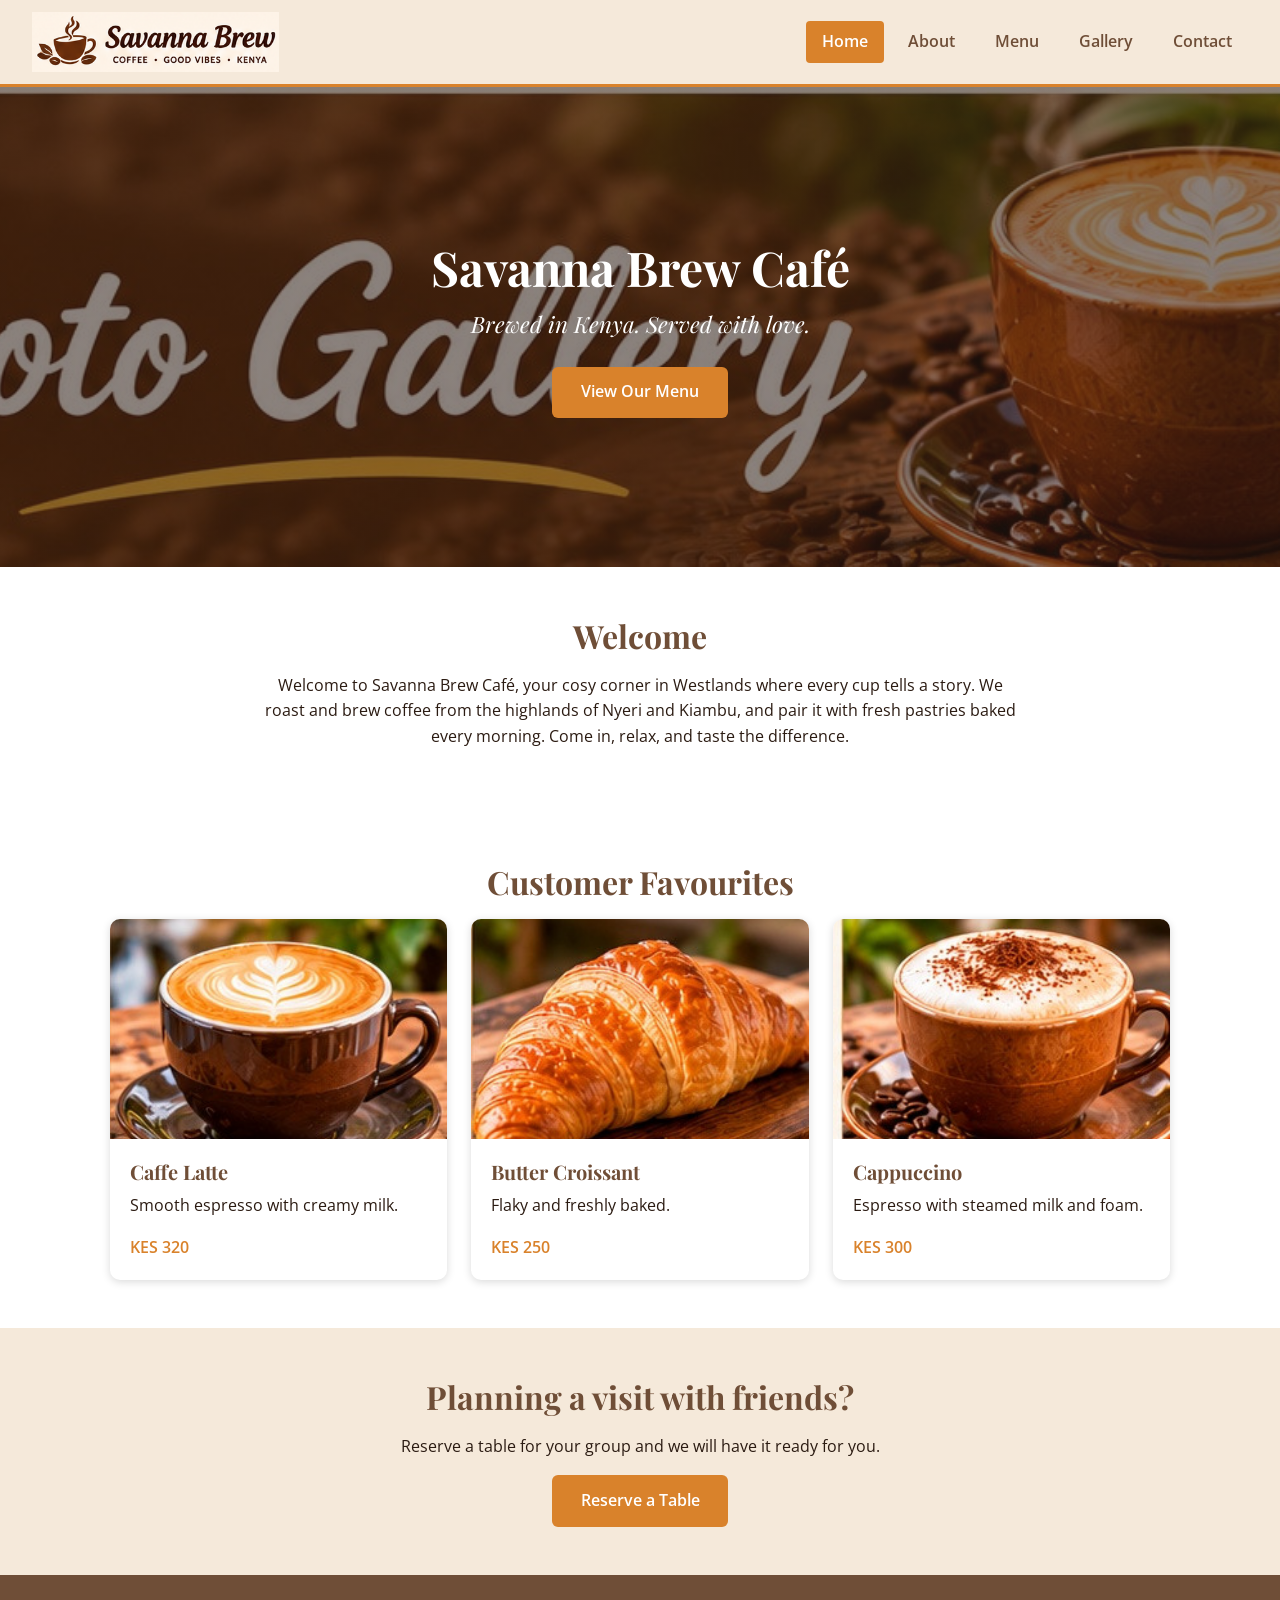
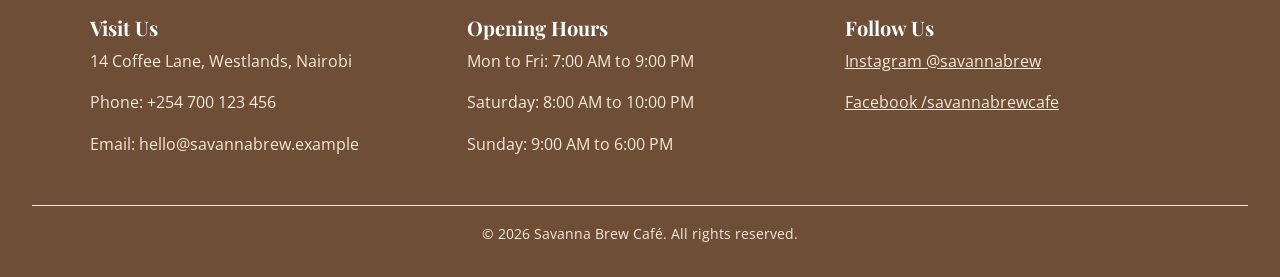
<file: index.html>
<!DOCTYPE html>
<html lang="en">
<head>
    <meta charset="UTF-8">
    <meta name="viewport" content="width=device-width, initial-scale=1.0">
    <title>Savanna Brew Café | Home</title>
    <link rel="preconnect" href="https://fonts.googleapis.com">
    <link rel="preconnect" href="https://fonts.gstatic.com" crossorigin>
    <link href="https://fonts.googleapis.com/css2?family=Open+Sans:wght@400;600&family=Playfair+Display:wght@600;700&display=swap" rel="stylesheet">
    <link rel="stylesheet" href="css/style.css">
</head>
<body>

    <!-- ===== HEADER & NAVIGATION (identical on every page) ===== -->
    <header class="site-header">
        <a href="index.html" class="logo">
            <img src="images/savanna-brew-logo.png" alt="Savanna Brew Café logo">
        </a>
        <nav class="main-nav" aria-label="Main navigation">
            <ul>
                <li><a href="index.html" class="active" aria-current="page">Home</a></li>
                <li><a href="about.html">About</a></li>
                <li><a href="menu.html">Menu</a></li>
                <li><a href="gallery.html">Gallery</a></li>
                <li><a href="contact.html">Contact</a></li>
            </ul>
        </nav>
    </header>

    <main>
        <!-- ===== HERO ===== -->
        <section class="hero">
            <div class="hero-content">
                <h1>Savanna Brew Café</h1>
                <p class="tagline">Brewed in Kenya. Served with love.</p>
                <a href="menu.html" class="btn">View Our Menu</a>
            </div>
        </section>

        <!-- ===== WELCOME ===== -->
        <section class="welcome container">
            <h2>Welcome</h2>
            <p>Welcome to Savanna Brew Café, your cosy corner in Westlands where every cup tells a story. We roast and brew coffee from the highlands of Nyeri and Kiambu, and pair it with fresh pastries baked every morning. Come in, relax, and taste the difference.</p>
        </section>

        <!-- ===== FAVOURITES ===== -->
        <section class="favourites container">
            <h2>Customer Favourites</h2>
            <div class="card-row">
                <article class="card">
                    <img src="images/latte.jpg" alt="A creamy caffe latte in a white cup">
                    <div class="card-body">
                        <h3>Caffe Latte</h3>
                        <p>Smooth espresso with creamy milk.</p>
                        <p class="price">KES 320</p>
                    </div>
                </article>
                <article class="card">
                    <img src="images/croissant.jpg" alt="A flaky butter croissant on a plate">
                    <div class="card-body">
                        <h3>Butter Croissant</h3>
                        <p>Flaky and freshly baked.</p>
                        <p class="price">KES 250</p>
                    </div>
                </article>
                <article class="card">
                    <img src="images/cappuccino.jpg" alt="A cappuccino topped with steamed milk foam">
                    <div class="card-body">
                        <h3>Cappuccino</h3>
                        <p>Espresso with steamed milk and foam.</p>
                        <p class="price">KES 300</p>
                    </div>
                </article>
            </div>
        </section>

        <!-- ===== CALL TO ACTION ===== -->
        <section class="cta">
            <h2>Planning a visit with friends?</h2>
            <p>Reserve a table for your group and we will have it ready for you.</p>
            <a href="contact.html" class="btn">Reserve a Table</a>
        </section>
    </main>

    <!-- ===== FOOTER (identical on every page) ===== -->
    <footer class="site-footer">
        <div class="footer-columns">
            <div>
                <h3>Visit Us</h3>
                <p>14 Coffee Lane, Westlands, Nairobi</p>
                <p>Phone: +254 700 123 456</p>
                <p>Email: hello@savannabrew.example</p>
            </div>
            <div>
                <h3>Opening Hours</h3>
                <p>Mon to Fri: 7:00 AM to 9:00 PM</p>
                <p>Saturday: 8:00 AM to 10:00 PM</p>
                <p>Sunday: 9:00 AM to 6:00 PM</p>
            </div>
            <div>
                <h3>Follow Us</h3>
                <p><a href="https://www.instagram.com/savannabrew" target="_blank" rel="noopener">Instagram @savannabrew</a></p>
                <p><a href="https://www.facebook.com/savannabrewcafe" target="_blank" rel="noopener">Facebook /savannabrewcafe</a></p>
            </div>
        </div>
        <p class="copyright">&copy; 2026 Savanna Brew Café. All rights reserved.</p>
    </footer>

</body>
</html>
</file>
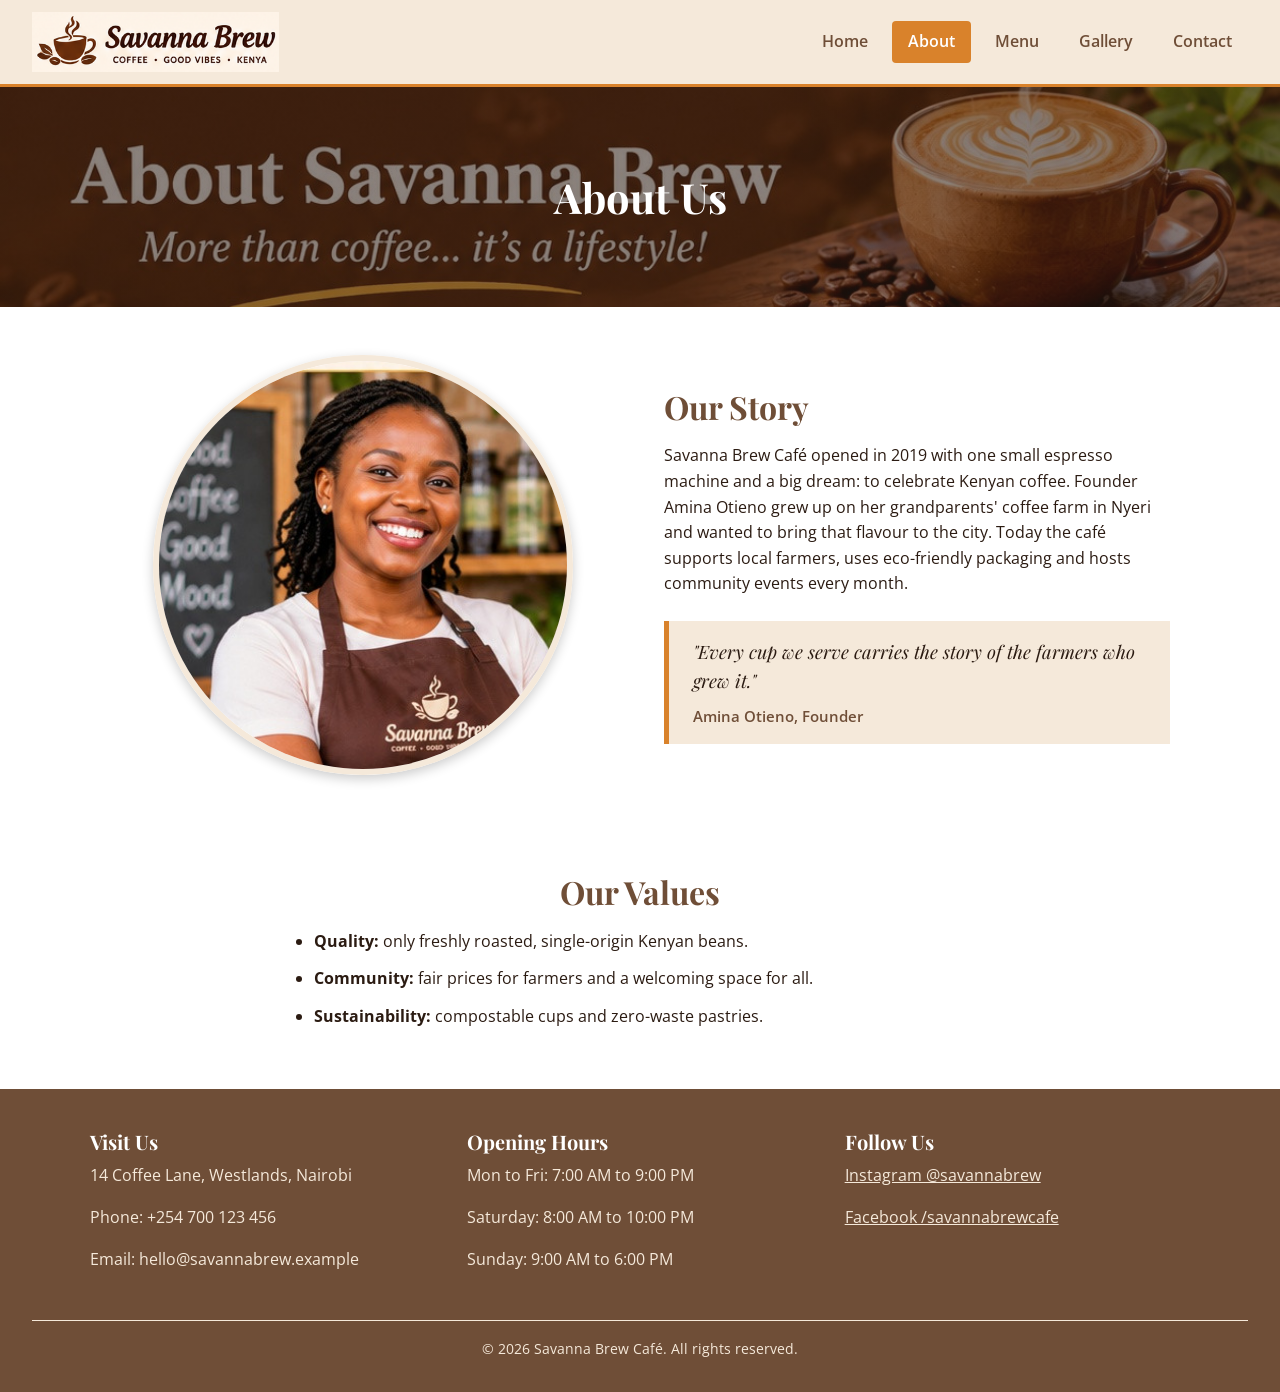
<file: about.html>
<!DOCTYPE html>
<html lang="en">
<head>
    <meta charset="UTF-8">
    <meta name="viewport" content="width=device-width, initial-scale=1.0">
    <title>Savanna Brew Café | About Us</title>
    <link rel="preconnect" href="https://fonts.googleapis.com">
    <link rel="preconnect" href="https://fonts.gstatic.com" crossorigin>
    <link href="https://fonts.googleapis.com/css2?family=Open+Sans:wght@400;600&family=Playfair+Display:wght@600;700&display=swap" rel="stylesheet">
    <link rel="stylesheet" href="css/style.css">
</head>
<body>

    <!-- ===== HEADER & NAVIGATION (identical on every page) ===== -->
    <header class="site-header">
        <a href="index.html" class="logo">
            <img src="images/savanna-brew-logo.png" alt="Savanna Brew Café logo">
        </a>
        <nav class="main-nav" aria-label="Main navigation">
            <ul>
                <li><a href="index.html">Home</a></li>
                <li><a href="about.html" class="active" aria-current="page">About</a></li>
                <li><a href="menu.html">Menu</a></li>
                <li><a href="gallery.html">Gallery</a></li>
                <li><a href="contact.html">Contact</a></li>
            </ul>
        </nav>
    </header>

    <main>
        <!-- ===== PAGE BANNER ===== -->
        <section class="page-banner banner-about">
            <h1>About Us</h1>
        </section>

        <!-- ===== OUR STORY (two columns) ===== -->
        <section class="about-story container">
            <div class="about-image">
                <img src="images/founder-portrait.jpg" alt="Amina Otieno, founder of Savanna Brew Café, smiling behind the counter">
            </div>
            <div class="about-text">
                <h2>Our Story</h2>
                <p>Savanna Brew Café opened in 2019 with one small espresso machine and a big dream: to celebrate Kenyan coffee. Founder Amina Otieno grew up on her grandparents' coffee farm in Nyeri and wanted to bring that flavour to the city. Today the café supports local farmers, uses eco-friendly packaging and hosts community events every month.</p>
                <blockquote>
                    "Every cup we serve carries the story of the farmers who grew it."
                    <cite>Amina Otieno, Founder</cite>
                </blockquote>
            </div>
        </section>

        <!-- ===== OUR VALUES ===== -->
        <section class="values container">
            <h2>Our Values</h2>
            <ul class="values-list">
                <li><strong>Quality:</strong> only freshly roasted, single-origin Kenyan beans.</li>
                <li><strong>Community:</strong> fair prices for farmers and a welcoming space for all.</li>
                <li><strong>Sustainability:</strong> compostable cups and zero-waste pastries.</li>
            </ul>
        </section>
    </main>

    <!-- ===== FOOTER (identical on every page) ===== -->
    <footer class="site-footer">
        <div class="footer-columns">
            <div>
                <h3>Visit Us</h3>
                <p>14 Coffee Lane, Westlands, Nairobi</p>
                <p>Phone: +254 700 123 456</p>
                <p>Email: hello@savannabrew.example</p>
            </div>
            <div>
                <h3>Opening Hours</h3>
                <p>Mon to Fri: 7:00 AM to 9:00 PM</p>
                <p>Saturday: 8:00 AM to 10:00 PM</p>
                <p>Sunday: 9:00 AM to 6:00 PM</p>
            </div>
            <div>
                <h3>Follow Us</h3>
                <p><a href="https://www.instagram.com/savannabrew" target="_blank" rel="noopener">Instagram @savannabrew</a></p>
                <p><a href="https://www.facebook.com/savannabrewcafe" target="_blank" rel="noopener">Facebook /savannabrewcafe</a></p>
            </div>
        </div>
        <p class="copyright">&copy; 2026 Savanna Brew Café. All rights reserved.</p>
    </footer>

</body>
</html>
</file>
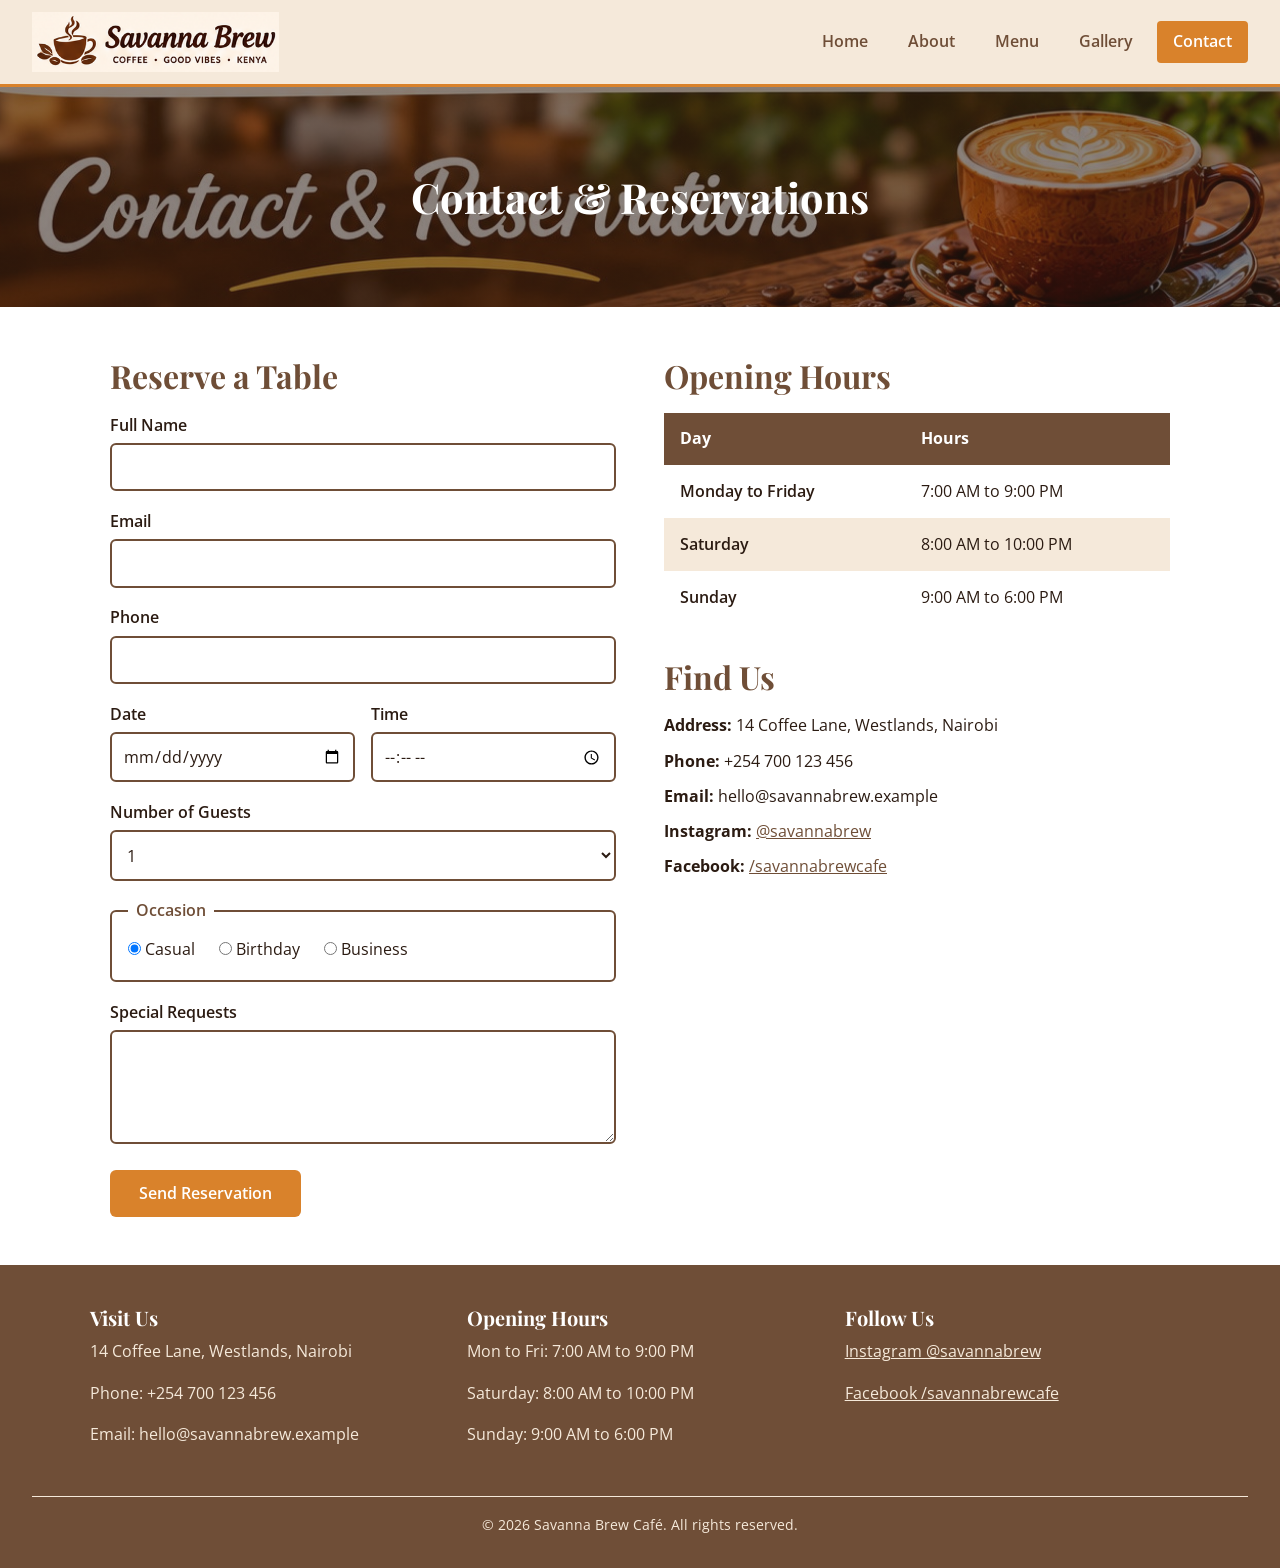
<file: contact.html>
<!DOCTYPE html>
<html lang="en">
<head>
    <meta charset="UTF-8">
    <meta name="viewport" content="width=device-width, initial-scale=1.0">
    <title>Savanna Brew Café | Contact &amp; Reservations</title>
    <link rel="preconnect" href="https://fonts.googleapis.com">
    <link rel="preconnect" href="https://fonts.gstatic.com" crossorigin>
    <link href="https://fonts.googleapis.com/css2?family=Open+Sans:wght@400;600&family=Playfair+Display:wght@600;700&display=swap" rel="stylesheet">
    <link rel="stylesheet" href="css/style.css">
</head>
<body>

    <!-- ===== HEADER & NAVIGATION (identical on every page) ===== -->
    <header class="site-header">
        <a href="index.html" class="logo">
            <img src="images/savanna-brew-logo.png" alt="Savanna Brew Café logo">
        </a>
        <nav class="main-nav" aria-label="Main navigation">
            <ul>
                <li><a href="index.html">Home</a></li>
                <li><a href="about.html">About</a></li>
                <li><a href="menu.html">Menu</a></li>
                <li><a href="gallery.html">Gallery</a></li>
                <li><a href="contact.html" class="active" aria-current="page">Contact</a></li>
            </ul>
        </nav>
    </header>

    <main>
        <!-- ===== PAGE BANNER ===== -->
        <section class="page-banner banner-contact">
            <h1>Contact &amp; Reservations</h1>
        </section>

        <div class="container contact-layout">

            <!-- ===== RESERVATION FORM (first, so it comes first on mobile) ===== -->
            <section class="contact-form-col">
                <h2>Reserve a Table</h2>
                <form action="#" method="post">
                    <div class="form-group">
                        <label for="name">Full Name</label>
                        <input type="text" id="name" name="name" required>
                    </div>

                    <div class="form-group">
                        <label for="email">Email</label>
                        <input type="email" id="email" name="email" required>
                    </div>

                    <div class="form-group">
                        <label for="phone">Phone</label>
                        <input type="tel" id="phone" name="phone">
                    </div>

                    <div class="form-row">
                        <div class="form-group">
                            <label for="date">Date</label>
                            <input type="date" id="date" name="date" required>
                        </div>
                        <div class="form-group">
                            <label for="time">Time</label>
                            <input type="time" id="time" name="time" required>
                        </div>
                    </div>

                    <div class="form-group">
                        <label for="guests">Number of Guests</label>
                        <select id="guests" name="guests">
                            <option value="1">1</option>
                            <option value="2">2</option>
                            <option value="3">3</option>
                            <option value="4">4</option>
                            <option value="5">5</option>
                            <option value="6">6</option>
                            <option value="7">7</option>
                            <option value="8">8</option>
                            <option value="9">9</option>
                            <option value="10">10</option>
                        </select>
                    </div>

                    <fieldset>
                        <legend>Occasion</legend>
                        <label for="casual" class="radio-label">
                            <input type="radio" id="casual" name="occasion" value="casual" checked> Casual
                        </label>
                        <label for="birthday" class="radio-label">
                            <input type="radio" id="birthday" name="occasion" value="birthday"> Birthday
                        </label>
                        <label for="business" class="radio-label">
                            <input type="radio" id="business" name="occasion" value="business"> Business
                        </label>
                    </fieldset>

                    <div class="form-group">
                        <label for="requests">Special Requests</label>
                        <textarea id="requests" name="requests" rows="4"></textarea>
                    </div>

                    <button type="submit" class="btn">Send Reservation</button>
                </form>
            </section>

            <!-- ===== CAFÉ DETAILS ===== -->
            <section class="contact-info-col">
                <h2>Opening Hours</h2>
                <div class="table-wrap">
                    <table class="menu-table hours-table">
                        <thead>
                            <tr>
                                <th scope="col">Day</th>
                                <th scope="col">Hours</th>
                            </tr>
                        </thead>
                        <tbody>
                            <tr><th scope="row">Monday to Friday</th><td>7:00 AM to 9:00 PM</td></tr>
                            <tr><th scope="row">Saturday</th><td>8:00 AM to 10:00 PM</td></tr>
                            <tr><th scope="row">Sunday</th><td>9:00 AM to 6:00 PM</td></tr>
                        </tbody>
                    </table>
                </div>

                <h2>Find Us</h2>
                <ul class="contact-details">
                    <li><strong>Address:</strong> 14 Coffee Lane, Westlands, Nairobi</li>
                    <li><strong>Phone:</strong> +254 700 123 456</li>
                    <li><strong>Email:</strong> hello@savannabrew.example</li>
                    <li><strong>Instagram:</strong> <a href="https://www.instagram.com/savannabrew" target="_blank" rel="noopener">@savannabrew</a></li>
                    <li><strong>Facebook:</strong> <a href="https://www.facebook.com/savannabrewcafe" target="_blank" rel="noopener">/savannabrewcafe</a></li>
                </ul>
            </section>

        </div>
    </main>

    <!-- ===== FOOTER (identical on every page) ===== -->
    <footer class="site-footer">
        <div class="footer-columns">
            <div>
                <h3>Visit Us</h3>
                <p>14 Coffee Lane, Westlands, Nairobi</p>
                <p>Phone: +254 700 123 456</p>
                <p>Email: hello@savannabrew.example</p>
            </div>
            <div>
                <h3>Opening Hours</h3>
                <p>Mon to Fri: 7:00 AM to 9:00 PM</p>
                <p>Saturday: 8:00 AM to 10:00 PM</p>
                <p>Sunday: 9:00 AM to 6:00 PM</p>
            </div>
            <div>
                <h3>Follow Us</h3>
                <p><a href="https://www.instagram.com/savannabrew" target="_blank" rel="noopener">Instagram @savannabrew</a></p>
                <p><a href="https://www.facebook.com/savannabrewcafe" target="_blank" rel="noopener">Facebook /savannabrewcafe</a></p>
            </div>
        </div>
        <p class="copyright">&copy; 2026 Savanna Brew Café. All rights reserved.</p>
    </footer>

</body>
</html>
</file>
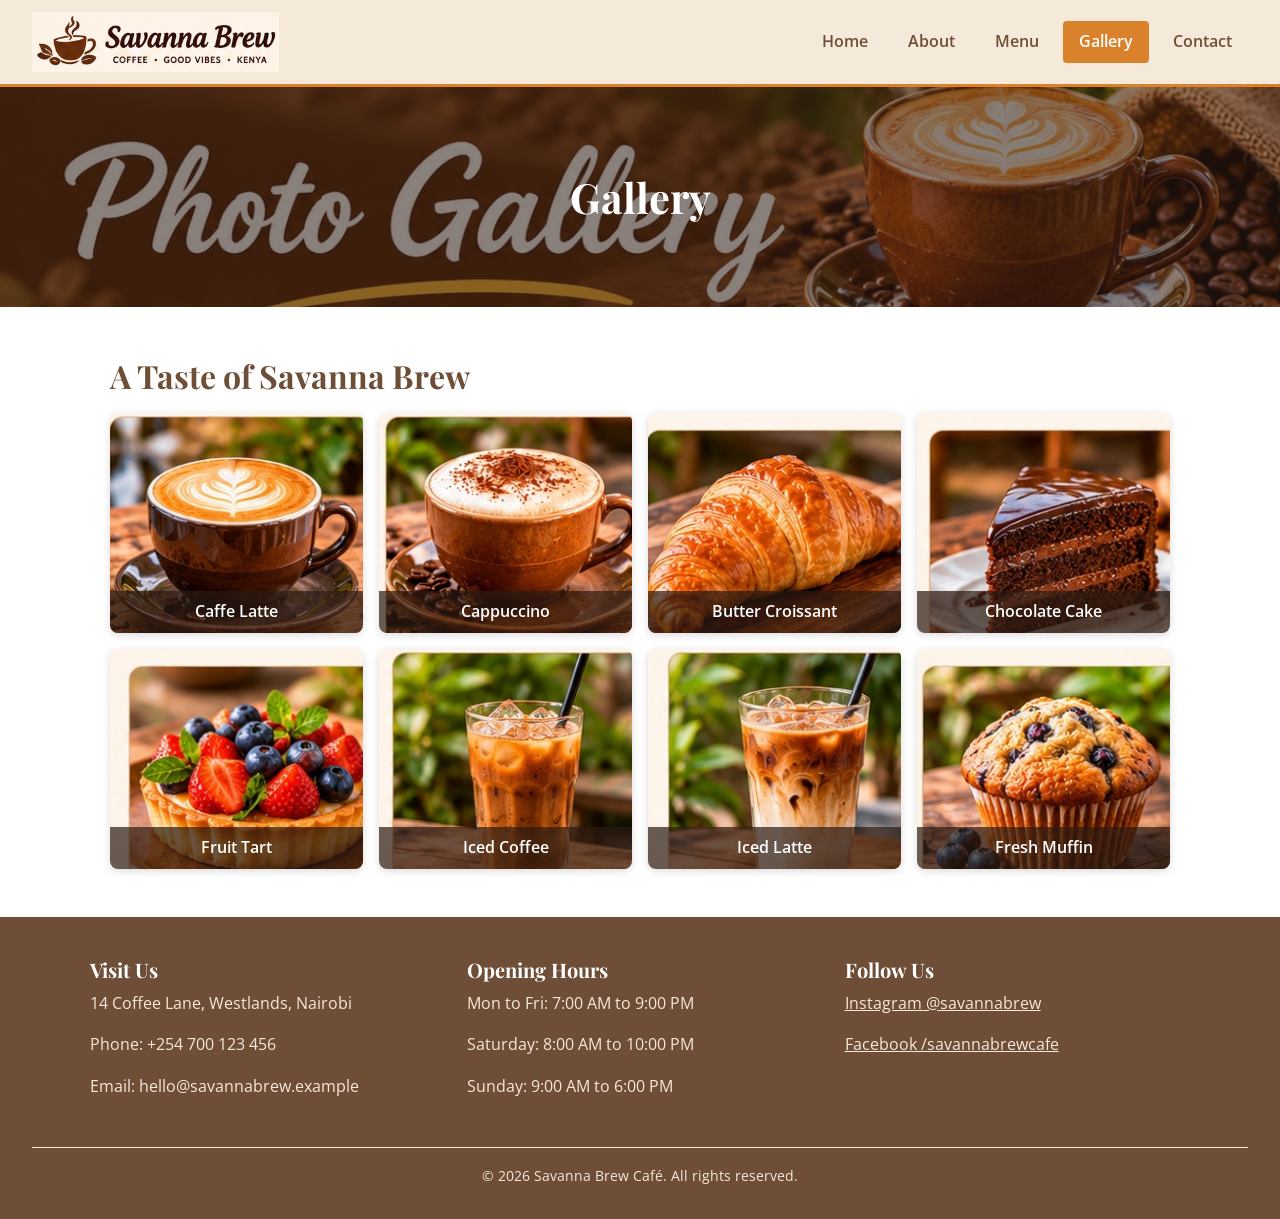
<file: gallery.html>
<!DOCTYPE html>
<html lang="en">
<head>
    <meta charset="UTF-8">
    <meta name="viewport" content="width=device-width, initial-scale=1.0">
    <title>Savanna Brew Café | Gallery</title>
    <link rel="preconnect" href="https://fonts.googleapis.com">
    <link rel="preconnect" href="https://fonts.gstatic.com" crossorigin>
    <link href="https://fonts.googleapis.com/css2?family=Open+Sans:wght@400;600&family=Playfair+Display:wght@600;700&display=swap" rel="stylesheet">
    <link rel="stylesheet" href="css/style.css">
</head>
<body>

    <!-- ===== HEADER & NAVIGATION (identical on every page) ===== -->
    <header class="site-header">
        <a href="index.html" class="logo">
            <img src="images/savanna-brew-logo.png" alt="Savanna Brew Café logo">
        </a>
        <nav class="main-nav" aria-label="Main navigation">
            <ul>
                <li><a href="index.html">Home</a></li>
                <li><a href="about.html">About</a></li>
                <li><a href="menu.html">Menu</a></li>
                <li><a href="gallery.html" class="active" aria-current="page">Gallery</a></li>
                <li><a href="contact.html">Contact</a></li>
            </ul>
        </nav>
    </header>

    <main>
        <!-- ===== PAGE BANNER ===== -->
        <section class="page-banner banner-gallery">
            <h1>Gallery</h1>
        </section>

        <!-- ===== GALLERY GRID ===== -->
        <section class="container">
            <h2>A Taste of Savanna Brew</h2>
            <div class="gallery-grid">
                <figure>
                    <img src="images/latte.jpg" alt="A creamy caffe latte in a white cup">
                    <figcaption>Caffe Latte</figcaption>
                </figure>
                <figure>
                    <img src="images/cappuccino.jpg" alt="A cappuccino topped with steamed milk foam">
                    <figcaption>Cappuccino</figcaption>
                </figure>
                <figure>
                    <img src="images/croissant.jpg" alt="A flaky butter croissant on a plate">
                    <figcaption>Butter Croissant</figcaption>
                </figure>
                <figure>
                    <img src="images/chocolate-cake.jpg" alt="A slice of rich chocolate cake">
                    <figcaption>Chocolate Cake</figcaption>
                </figure>
                <figure>
                    <img src="images/fruit-tart.jpg" alt="A fresh fruit tart on a table">
                    <figcaption>Fruit Tart</figcaption>
                </figure>
                <figure>
                    <img src="images/iced-coffee.jpg" alt="A tall glass of iced coffee">
                    <figcaption>Iced Coffee</figcaption>
                </figure>
                <figure>
                    <img src="images/iced-latte.jpg" alt="An iced latte with milk swirling into espresso">
                    <figcaption>Iced Latte</figcaption>
                </figure>
                <figure>
                    <img src="images/muffin.jpg" alt="A freshly baked muffin">
                    <figcaption>Fresh Muffin</figcaption>
                </figure>
            </div>
        </section>
    </main>

    <!-- ===== FOOTER (identical on every page) ===== -->
    <footer class="site-footer">
        <div class="footer-columns">
            <div>
                <h3>Visit Us</h3>
                <p>14 Coffee Lane, Westlands, Nairobi</p>
                <p>Phone: +254 700 123 456</p>
                <p>Email: hello@savannabrew.example</p>
            </div>
            <div>
                <h3>Opening Hours</h3>
                <p>Mon to Fri: 7:00 AM to 9:00 PM</p>
                <p>Saturday: 8:00 AM to 10:00 PM</p>
                <p>Sunday: 9:00 AM to 6:00 PM</p>
            </div>
            <div>
                <h3>Follow Us</h3>
                <p><a href="https://www.instagram.com/savannabrew" target="_blank" rel="noopener">Instagram @savannabrew</a></p>
                <p><a href="https://www.facebook.com/savannabrewcafe" target="_blank" rel="noopener">Facebook /savannabrewcafe</a></p>
            </div>
        </div>
        <p class="copyright">&copy; 2026 Savanna Brew Café. All rights reserved.</p>
    </footer>

</body>
</html>
</file>
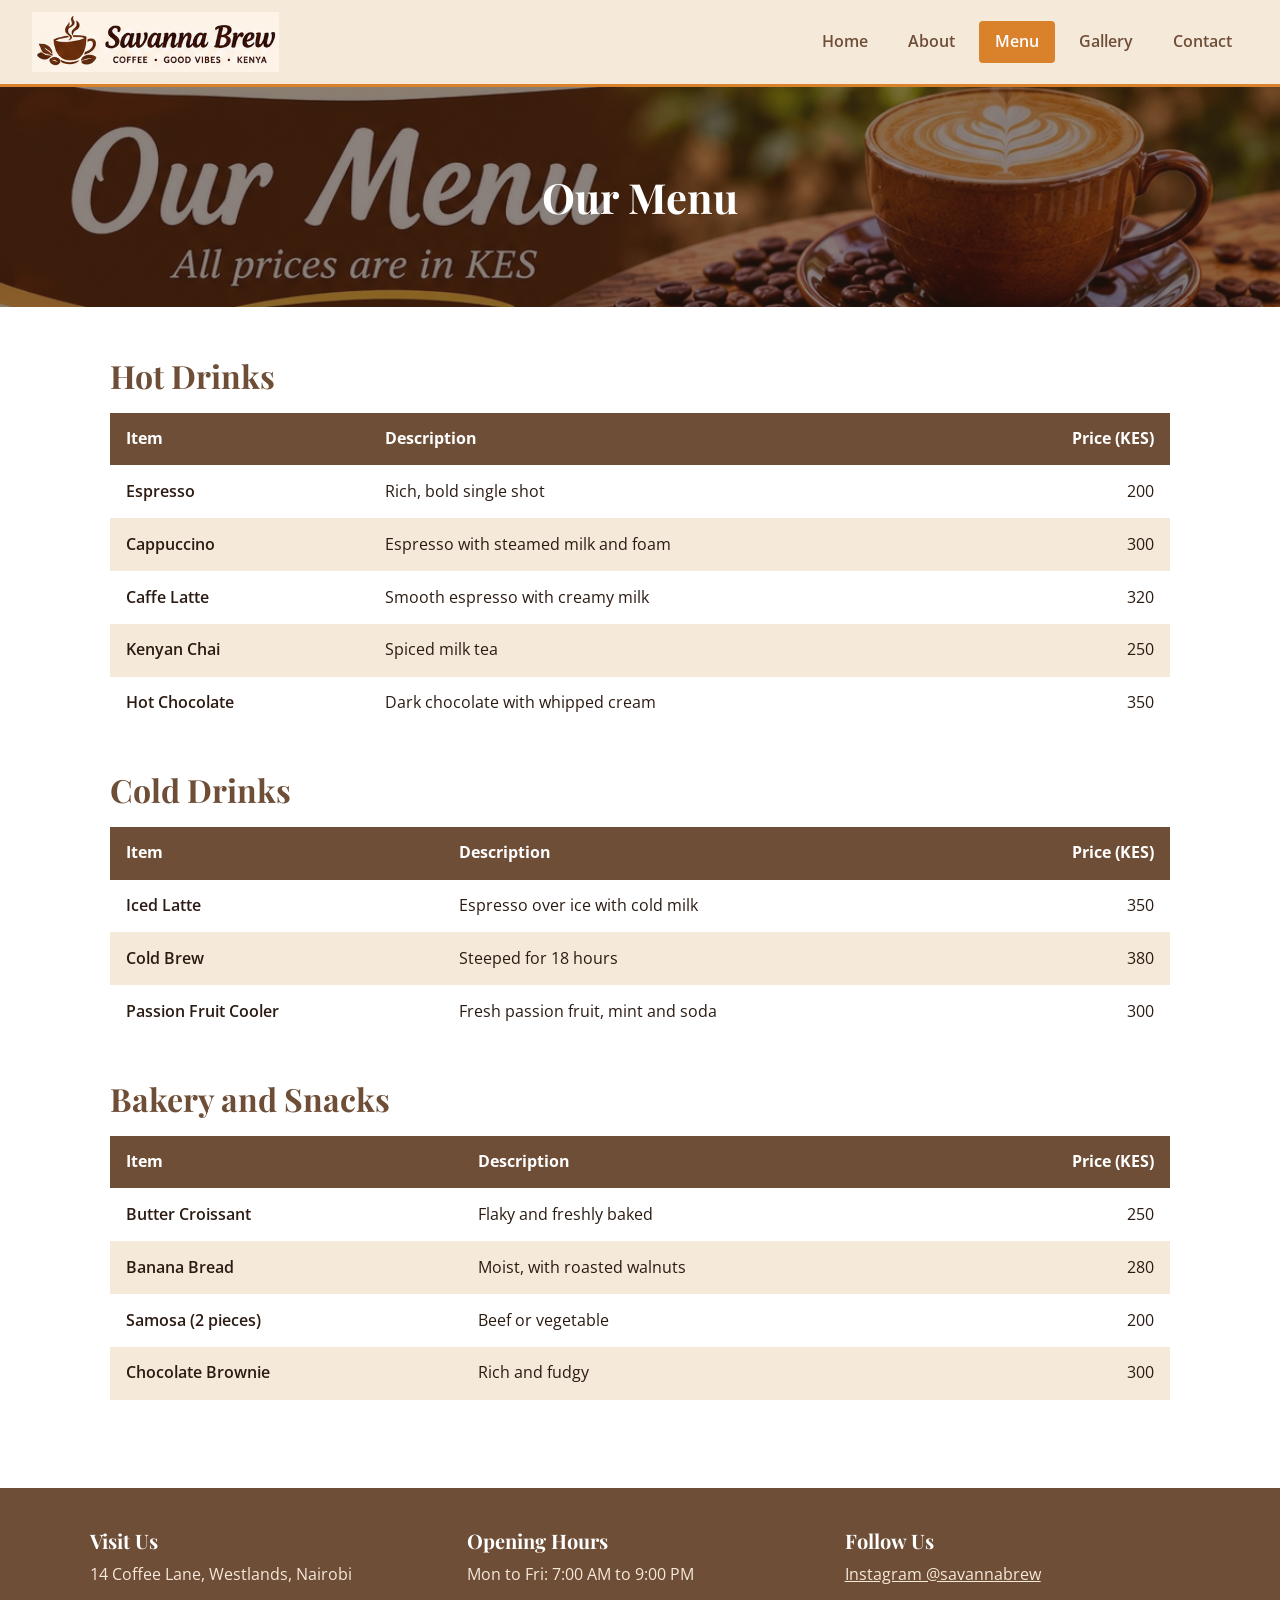
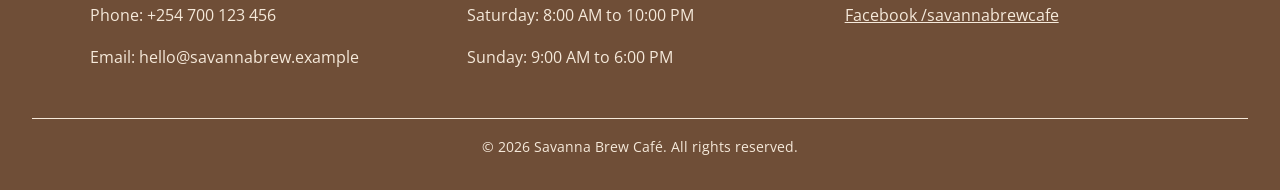
<file: menu.html>
<!DOCTYPE html>
<html lang="en">
<head>
    <meta charset="UTF-8">
    <meta name="viewport" content="width=device-width, initial-scale=1.0">
    <title>Savanna Brew Café | Menu</title>
    <link rel="preconnect" href="https://fonts.googleapis.com">
    <link rel="preconnect" href="https://fonts.gstatic.com" crossorigin>
    <link href="https://fonts.googleapis.com/css2?family=Open+Sans:wght@400;600&family=Playfair+Display:wght@600;700&display=swap" rel="stylesheet">
    <link rel="stylesheet" href="css/style.css">
</head>
<body>

    <!-- ===== HEADER & NAVIGATION (identical on every page) ===== -->
    <header class="site-header">
        <a href="index.html" class="logo">
            <img src="images/savanna-brew-logo.png" alt="Savanna Brew Café logo">
        </a>
        <nav class="main-nav" aria-label="Main navigation">
            <ul>
                <li><a href="index.html">Home</a></li>
                <li><a href="about.html">About</a></li>
                <li><a href="menu.html" class="active" aria-current="page">Menu</a></li>
                <li><a href="gallery.html">Gallery</a></li>
                <li><a href="contact.html">Contact</a></li>
            </ul>
        </nav>
    </header>

    <main>
        <!-- ===== PAGE BANNER ===== -->
        <section class="page-banner banner-menu">
            <h1>Our Menu</h1>
        </section>

        <div class="container">

            <!-- ===== HOT DRINKS ===== -->
            <section class="menu-section">
                <h2>Hot Drinks</h2>
                <div class="table-wrap">
                    <table class="menu-table">
                        <thead>
                            <tr>
                                <th scope="col">Item</th>
                                <th scope="col">Description</th>
                                <th scope="col" class="price-col">Price (KES)</th>
                            </tr>
                        </thead>
                        <tbody>
                            <tr><th scope="row">Espresso</th><td>Rich, bold single shot</td><td class="price-col">200</td></tr>
                            <tr><th scope="row">Cappuccino</th><td>Espresso with steamed milk and foam</td><td class="price-col">300</td></tr>
                            <tr><th scope="row">Caffe Latte</th><td>Smooth espresso with creamy milk</td><td class="price-col">320</td></tr>
                            <tr><th scope="row">Kenyan Chai</th><td>Spiced milk tea</td><td class="price-col">250</td></tr>
                            <tr><th scope="row">Hot Chocolate</th><td>Dark chocolate with whipped cream</td><td class="price-col">350</td></tr>
                        </tbody>
                    </table>
                </div>
            </section>

            <!-- ===== COLD DRINKS ===== -->
            <section class="menu-section">
                <h2>Cold Drinks</h2>
                <div class="table-wrap">
                    <table class="menu-table">
                        <thead>
                            <tr>
                                <th scope="col">Item</th>
                                <th scope="col">Description</th>
                                <th scope="col" class="price-col">Price (KES)</th>
                            </tr>
                        </thead>
                        <tbody>
                            <tr><th scope="row">Iced Latte</th><td>Espresso over ice with cold milk</td><td class="price-col">350</td></tr>
                            <tr><th scope="row">Cold Brew</th><td>Steeped for 18 hours</td><td class="price-col">380</td></tr>
                            <tr><th scope="row">Passion Fruit Cooler</th><td>Fresh passion fruit, mint and soda</td><td class="price-col">300</td></tr>
                        </tbody>
                    </table>
                </div>
            </section>

            <!-- ===== BAKERY AND SNACKS ===== -->
            <section class="menu-section">
                <h2>Bakery and Snacks</h2>
                <div class="table-wrap">
                    <table class="menu-table">
                        <thead>
                            <tr>
                                <th scope="col">Item</th>
                                <th scope="col">Description</th>
                                <th scope="col" class="price-col">Price (KES)</th>
                            </tr>
                        </thead>
                        <tbody>
                            <tr><th scope="row">Butter Croissant</th><td>Flaky and freshly baked</td><td class="price-col">250</td></tr>
                            <tr><th scope="row">Banana Bread</th><td>Moist, with roasted walnuts</td><td class="price-col">280</td></tr>
                            <tr><th scope="row">Samosa (2 pieces)</th><td>Beef or vegetable</td><td class="price-col">200</td></tr>
                            <tr><th scope="row">Chocolate Brownie</th><td>Rich and fudgy</td><td class="price-col">300</td></tr>
                        </tbody>
                    </table>
                </div>
            </section>

        </div>
    </main>

    <!-- ===== FOOTER (identical on every page) ===== -->
    <footer class="site-footer">
        <div class="footer-columns">
            <div>
                <h3>Visit Us</h3>
                <p>14 Coffee Lane, Westlands, Nairobi</p>
                <p>Phone: +254 700 123 456</p>
                <p>Email: hello@savannabrew.example</p>
            </div>
            <div>
                <h3>Opening Hours</h3>
                <p>Mon to Fri: 7:00 AM to 9:00 PM</p>
                <p>Saturday: 8:00 AM to 10:00 PM</p>
                <p>Sunday: 9:00 AM to 6:00 PM</p>
            </div>
            <div>
                <h3>Follow Us</h3>
                <p><a href="https://www.instagram.com/savannabrew" target="_blank" rel="noopener">Instagram @savannabrew</a></p>
                <p><a href="https://www.facebook.com/savannabrewcafe" target="_blank" rel="noopener">Facebook /savannabrewcafe</a></p>
            </div>
        </div>
        <p class="copyright">&copy; 2026 Savanna Brew Café. All rights reserved.</p>
    </footer>

</body>
</html>
</file>
<file: css/style.css>
/* =====================================================
   SAVANNA BREW CAFÉ - style.css
   1. Variables   2. Base   3. Header & Nav   4. Buttons
   5. Footer      (more sections added in later parts)
   ===================================================== */

/* ---------- 1. VARIABLES (brand palette) ---------- */
:root {
    --brown: #6F4E37;
    --cream: #F5E9DA;
    --orange: #D9822B;
    --dark: #2B1B12;
    --white: #FFFFFF;
    --font-heading: "Playfair Display", Georgia, serif;
    --font-body: "Open Sans", Arial, sans-serif;
}

/* ---------- 2. BASE ---------- */
* {
    margin: 0;
    padding: 0;
    box-sizing: border-box;
}

body {
    font-family: var(--font-body);
    font-size: 16px;
    line-height: 1.6;
    color: var(--dark);
    background-color: var(--white);
}

h1, h2, h3 {
    font-family: var(--font-heading);
    color: var(--brown);
    line-height: 1.3;
}

h2 {
    font-size: 2rem;
    margin-bottom: 1rem;
}

h3 {
    font-size: 1.25rem;
    margin-bottom: 0.5rem;
}

p {
    margin-bottom: 1rem;
}

img {
    max-width: 100%;
    display: block;
}

a {
    color: var(--brown);
    transition: color 0.3s ease;
}

a:hover,
a:focus {
    color: var(--orange);
}

/* Centred content wrapper used on every page */
.container {
    max-width: 1100px;
    margin: 0 auto;
    padding: 3rem 1.25rem;
}

/* ---------- 3. HEADER & NAVIGATION ---------- */
/* Flexbox: logo left, links right */
.site-header {
    display: flex;
    justify-content: space-between;
    align-items: center;
    padding: 0.75rem 2rem;
    background-color: var(--cream);
    border-bottom: 3px solid var(--orange);
}

.logo img {
    height: 60px;
    width: auto;
}

.main-nav ul {
    display: flex;
    list-style: none;
    gap: 0.5rem;
}

.main-nav a {
    display: block;
    padding: 0.5rem 1rem;
    text-decoration: none;
    font-weight: 600;
    color: var(--brown);
    border-radius: 4px;
    transition: background-color 0.3s ease, color 0.3s ease;
}

.main-nav a:hover,
.main-nav a:focus {
    background-color: var(--brown);
    color: var(--white);
}

/* Highlight for the current page */
.main-nav a.active {
    background-color: var(--orange);
    color: var(--white);
}

/* Visible keyboard focus outline everywhere */
a:focus-visible,
button:focus-visible {
    outline: 3px solid var(--orange);
    outline-offset: 2px;
}

/* ---------- 4. BUTTONS ---------- */
.btn {
    display: inline-block;
    padding: 0.8rem 1.8rem;
    background-color: var(--orange);
    color: var(--white);
    font-family: var(--font-body);
    font-size: 1rem;
    font-weight: 600;
    text-decoration: none;
    border: none;
    border-radius: 6px;
    cursor: pointer;
    transition: background-color 0.3s ease, transform 0.3s ease;
}

.btn:hover,
.btn:focus {
    background-color: var(--brown);
    color: var(--white);
    transform: translateY(-2px);
}

/* ---------- 5. FOOTER ---------- */
.site-footer {
    background-color: var(--brown);
    color: var(--cream);
    padding: 2.5rem 2rem 1rem;
}

.site-footer h3 {
    color: var(--white);
}

.site-footer a {
    color: var(--cream);
}

.site-footer a:hover,
.site-footer a:focus {
    color: var(--orange);
}

/* Three equal columns */
.footer-columns {
    display: flex;
    justify-content: space-between;
    gap: 2rem;
    max-width: 1100px;
    margin: 0 auto;
}

.footer-columns > div {
    flex: 1;
}

.copyright {
    text-align: center;
    margin-top: 2rem;
    padding-top: 1rem;
    border-top: 1px solid var(--cream);
    font-size: 0.9rem;
}


/* ---------- 6. HERO (home page) ---------- */
/* Text overlaid on a background image, with a dark gradient for contrast */
.hero {
    display: flex;
    align-items: center;
    justify-content: center;
    min-height: 480px;
    padding: 2rem 1.25rem;
    text-align: center;
    color: var(--white);
    background:
        linear-gradient(rgba(43, 27, 18, 0.55), rgba(43, 27, 18, 0.55)),
        url("../images/gallery-coffee-banner.jpg") center / cover no-repeat;
}

.hero h1 {
    color: var(--white);
    font-size: 3rem;
    margin-bottom: 0.5rem;
}

.hero .tagline {
    font-family: var(--font-heading);
    font-size: 1.4rem;
    font-style: italic;
    margin-bottom: 1.5rem;
}

/* ---------- 7. PAGE BANNERS (inner pages) ---------- */
.page-banner {
    display: flex;
    align-items: center;
    justify-content: center;
    min-height: 220px;
    padding: 1.5rem 1.25rem;
    text-align: center;
}

.page-banner h1 {
    color: var(--white);
    font-size: 2.6rem;
}

/* One background image per page, same dark overlay */
.banner-about {
    background:
        linear-gradient(rgba(43, 27, 18, 0.55), rgba(43, 27, 18, 0.55)),
        url("../images/about-coffee-banner.jpg") center / cover no-repeat;
}

.banner-menu {
    background:
        linear-gradient(rgba(43, 27, 18, 0.55), rgba(43, 27, 18, 0.55)),
        url("../images/menu-coffee-banner.jpg") center / cover no-repeat;
}

.banner-gallery {
    background:
        linear-gradient(rgba(43, 27, 18, 0.55), rgba(43, 27, 18, 0.55)),
        url("../images/gallery-coffee-banner.jpg") center / cover no-repeat;
}

.banner-contact {
    background:
        linear-gradient(rgba(43, 27, 18, 0.55), rgba(43, 27, 18, 0.55)),
        url("../images/contact-coffee-banner.jpg") center / cover no-repeat;
}

/* ---------- 8. HOME: WELCOME, CARDS, CTA ---------- */
.welcome {
    text-align: center;
    max-width: 800px;
}

.favourites h2 {
    text-align: center;
}

/* Flexbox: three equal-width cards */
.card-row {
    display: flex;
    gap: 1.5rem;
}

.card {
    flex: 1;
    background-color: var(--white);
    border-radius: 10px;
    overflow: hidden;
    box-shadow: 0 2px 8px rgba(0, 0, 0, 0.15);
    transition: transform 0.3s ease, box-shadow 0.3s ease;
}

/* Hover: card lifts with a deeper shadow */
.card:hover {
    transform: translateY(-8px);
    box-shadow: 0 10px 20px rgba(0, 0, 0, 0.25);
}

.card img {
    width: 100%;
    height: 220px;
    object-fit: cover;
}

.card-body {
    padding: 1.25rem;
}

.price {
    font-weight: 600;
    color: var(--orange);
    margin-bottom: 0;
}

.cta {
    text-align: center;
    background-color: var(--cream);
    padding: 3rem 1.25rem;
}

/* ---------- 9. ABOUT PAGE ---------- */
/* Two columns: image left, text right */
.about-story {
    display: flex;
    align-items: center;
    gap: 3rem;
}

.about-image,
.about-text {
    flex: 1;
}

/* Rounded owner image */
.about-image img {
    width: 100%;
    max-width: 420px;
    aspect-ratio: 1 / 1;
    object-fit: cover;
    border-radius: 50%;
    margin: 0 auto;
    border: 6px solid var(--cream);
    box-shadow: 0 4px 12px rgba(0, 0, 0, 0.2);
}

/* Block quote with a left border */
blockquote {
    margin-top: 1.5rem;
    padding: 1rem 1.5rem;
    background-color: var(--cream);
    border-left: 5px solid var(--orange);
    font-family: var(--font-heading);
    font-style: italic;
    font-size: 1.15rem;
}

blockquote cite {
    display: block;
    margin-top: 0.5rem;
    font-family: var(--font-body);
    font-size: 0.95rem;
    font-style: normal;
    font-weight: 600;
    color: var(--brown);
}

/* Values list */
.values h2 {
    text-align: center;
}

.values-list {
    max-width: 700px;
    margin: 0 auto;
    padding-left: 1.5rem;
}

.values-list li {
    margin-bottom: 0.75rem;
}


/* ---------- 10. MENU TABLES ---------- */
.menu-section {
    margin-bottom: 2.5rem;
}

/* Wrapper lets the table scroll sideways on small screens */
.table-wrap {
    overflow-x: auto;
}

.menu-table {
    width: 100%;
    min-width: 480px;
    border-collapse: collapse;
    box-shadow: 0 2px 8px rgba(0, 0, 0, 0.12);
}

.menu-table th,
.menu-table td {
    padding: 0.85rem 1rem;
    text-align: left;
}

/* Header row in the primary colour */
.menu-table thead th {
    background-color: var(--brown);
    color: var(--white);
}

/* Item names in the first column */
.menu-table tbody th {
    font-weight: 600;
    color: var(--dark);
}

/* Zebra stripes */
.menu-table tbody tr:nth-child(even) {
    background-color: var(--cream);
}

/* Row hover highlight */
.menu-table tbody tr {
    transition: background-color 0.3s ease;
}

.menu-table tbody tr:hover {
    background-color: #EBCFA9;
}

/* Right-aligned price column */
.menu-table .price-col {
    text-align: right;
    white-space: nowrap;
}

/* ---------- 11. GALLERY (CSS Grid) ---------- */
/* Grid is used here because images sit in equal rows and columns;
   Flexbox is used for the nav and cards, which are one-dimensional. */
.gallery-grid {
    display: grid;
    grid-template-columns: repeat(4, 1fr);
    gap: 1rem;
}

.gallery-grid figure {
    position: relative;
    overflow: hidden;
    border-radius: 8px;
    box-shadow: 0 2px 8px rgba(0, 0, 0, 0.15);
}

/* Fill each cell without distortion */
.gallery-grid img {
    width: 100%;
    height: 220px;
    object-fit: cover;
    transition: transform 0.4s ease;
}

/* Hover: image zooms in */
.gallery-grid figure:hover img {
    transform: scale(1.1);
}

/* Caption overlay at the bottom of each image */
.gallery-grid figcaption {
    position: absolute;
    bottom: 0;
    left: 0;
    right: 0;
    padding: 0.5rem;
    text-align: center;
    font-weight: 600;
    color: var(--white);
    background-color: rgba(43, 27, 18, 0.7);
}


/* ---------- 12. CONTACT PAGE ---------- */
/* Two columns: form on the left, details on the right */
.contact-layout {
    display: flex;
    gap: 3rem;
    align-items: flex-start;
}

.contact-form-col,
.contact-info-col {
    flex: 1;
}

.contact-info-col h2:not(:first-child) {
    margin-top: 2rem;
}

.form-group {
    margin-bottom: 1.1rem;
}

.form-row {
    display: flex;
    gap: 1rem;
}

.form-row .form-group {
    flex: 1;
}

label {
    display: block;
    margin-bottom: 0.3rem;
    font-weight: 600;
}

/* Inputs fill 100% of their column */
input[type="text"],
input[type="email"],
input[type="tel"],
input[type="date"],
input[type="time"],
select,
textarea {
    width: 100%;
    padding: 0.7rem;
    font-family: var(--font-body);
    font-size: 1rem;
    color: var(--dark);
    border: 2px solid var(--brown);
    border-radius: 6px;
    background-color: var(--white);
    transition: border-color 0.3s ease, box-shadow 0.3s ease;
}

/* Visible focus outline in the accent colour */
input:focus,
select:focus,
textarea:focus {
    outline: 3px solid var(--orange);
    outline-offset: 1px;
    border-color: var(--orange);
}

fieldset {
    margin-bottom: 1.1rem;
    padding: 0.8rem 1rem;
    border: 2px solid var(--brown);
    border-radius: 6px;
}

legend {
    padding: 0 0.5rem;
    font-weight: 600;
    color: var(--brown);
}

/* Radio buttons sit side by side */
.radio-label {
    display: inline-block;
    margin-right: 1.25rem;
    font-weight: 400;
    cursor: pointer;
}

.contact-details {
    list-style: none;
}

.contact-details li {
    margin-bottom: 0.6rem;
}

/* ---------- 13. RESPONSIVE: TABLET (gallery 2 columns) ---------- */
@media (max-width: 992px) {
    .gallery-grid {
        grid-template-columns: repeat(2, 1fr);
    }
}

/* ---------- 14. RESPONSIVE: 768px AND BELOW ---------- */
@media (max-width: 768px) {

    /* Header: links stack vertically below the logo */
    .site-header {
        flex-direction: column;
        gap: 0.75rem;
        padding: 0.75rem 1rem;
    }

    .main-nav {
        width: 100%;
    }

    .main-nav ul {
        flex-direction: column;
        gap: 0.25rem;
        text-align: center;
    }

    /* Hero and banners */
    .hero {
        min-height: 360px;
    }

    .hero h1 {
        font-size: 2.2rem;
    }

    .page-banner h1 {
        font-size: 2rem;
    }

    /* Home: cards stack */
    .card-row {
        flex-direction: column;
    }

    /* About: image above text */
    .about-story {
        flex-direction: column;
        gap: 1.5rem;
    }

    /* Contact: columns stack, form first (it comes first in the HTML) */
    .contact-layout {
        flex-direction: column;
        gap: 2rem;
    }

    .form-row {
        flex-direction: column;
        gap: 0;
    }

    /* Footer columns stack */
    .footer-columns {
        flex-direction: column;
        gap: 1.5rem;
        text-align: center;
    }
}

/* ---------- 15. RESPONSIVE: PHONES (gallery 1 column) ---------- */
@media (max-width: 576px) {
    .gallery-grid {
        grid-template-columns: 1fr;
    }
}
</file>
